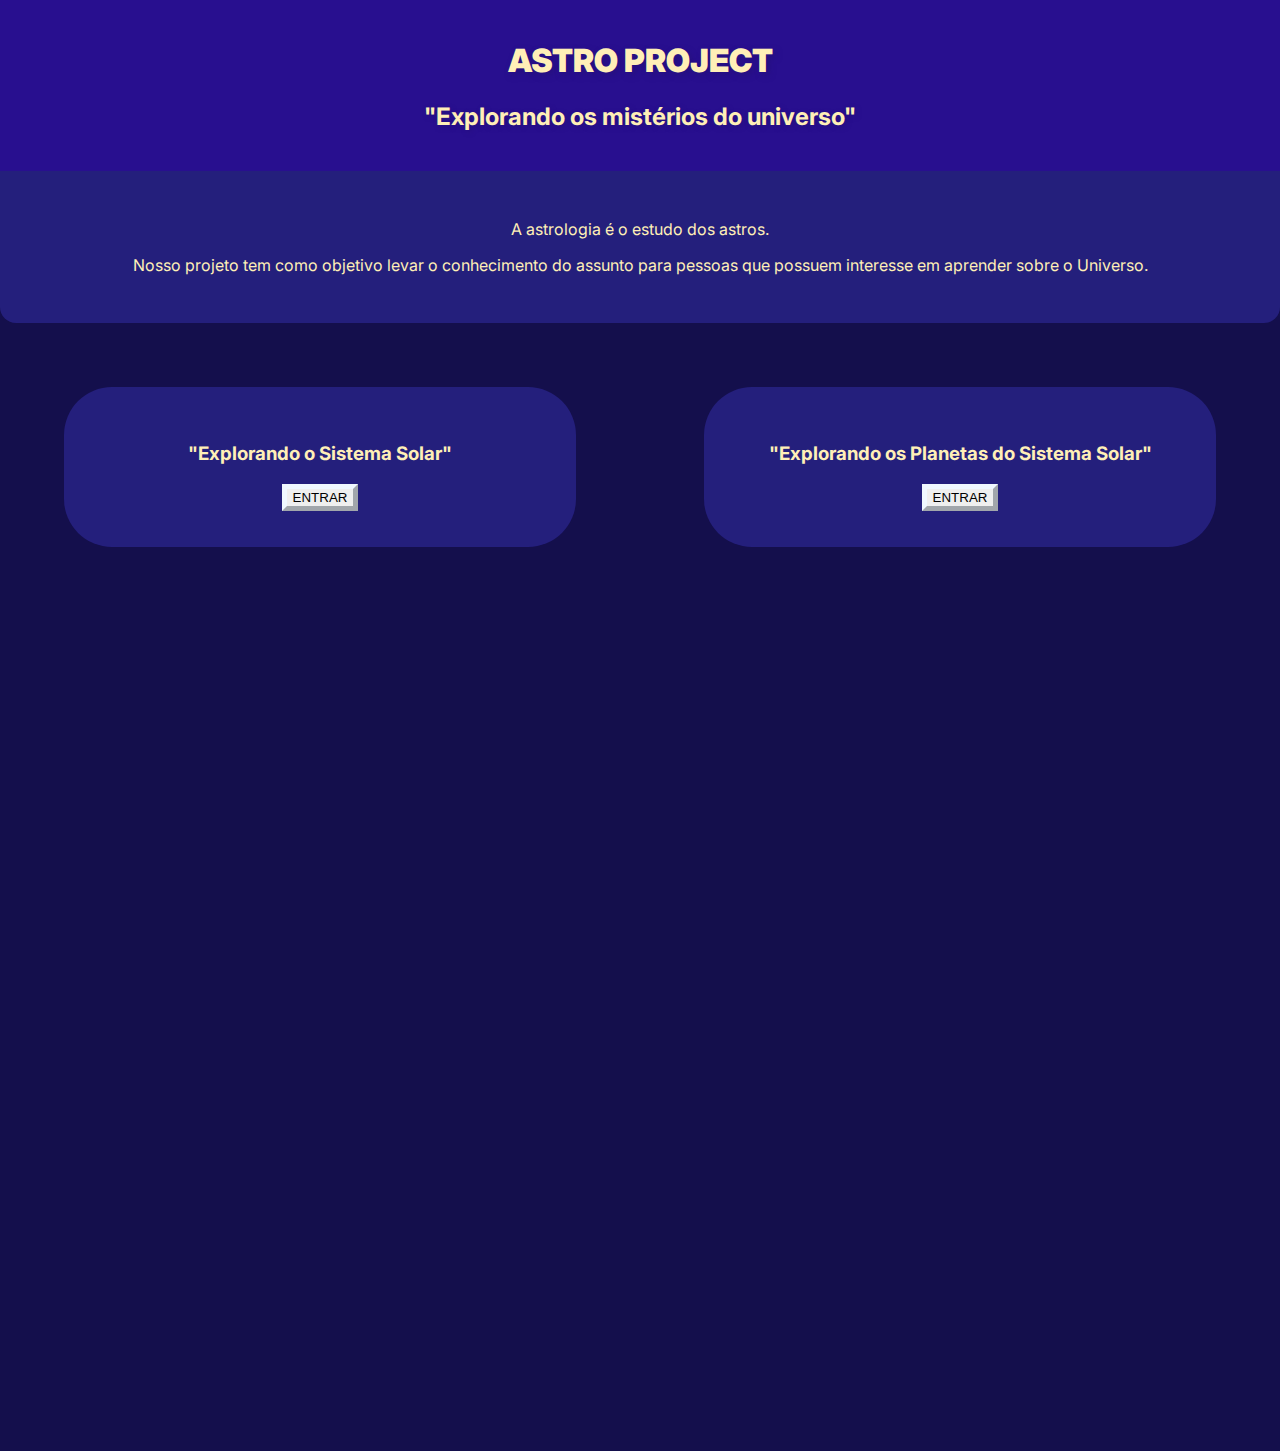
<file: index.html>
<!DOCTYPE html>
<html>

<head>
  <meta charset="utf-8">
  <meta name="viewport" content="width=device-width">
  <title>Astro Project</title>
  <link href="css/style.css" rel="stylesheet" type="text/css" />
</head>

<body>
  <header>
<h1 class="title">ASTRO PROJECT</h1>
    <h2 class="subtitle">"Explorando os mistérios do universo"</h2>
  </header>
  <main>
   <div class="centro"> <p>A astrologia é o estudo dos astros.</p><p> Nosso projeto tem como objetivo levar o conhecimento do assunto para pessoas que possuem interesse em aprender sobre o Universo.</p>
   </div>
    <div class="cont">
      <h3>"Explorando o Sistema Solar"</h3>
      <div class="botao">
        <a href="https://victor0008.github.io/Astro-Project-P/" target="_blank"><input class="entrar" type="button" value="ENTRAR"></a>
        </div>
      </div>

    <div class="cont">
      <h3>"Explorando os Planetas do Sistema Solar"</h2>
      <div class="botao">
        <a href="https://victor0008.github.io/Astro-Project-V/" target="_blank"><input class="entrar" type="button" value="ENTRAR"></a>

        
            </div>
    </div>
  </main>
  <footer>


    
  </footer>
</body>

</html>
</file>
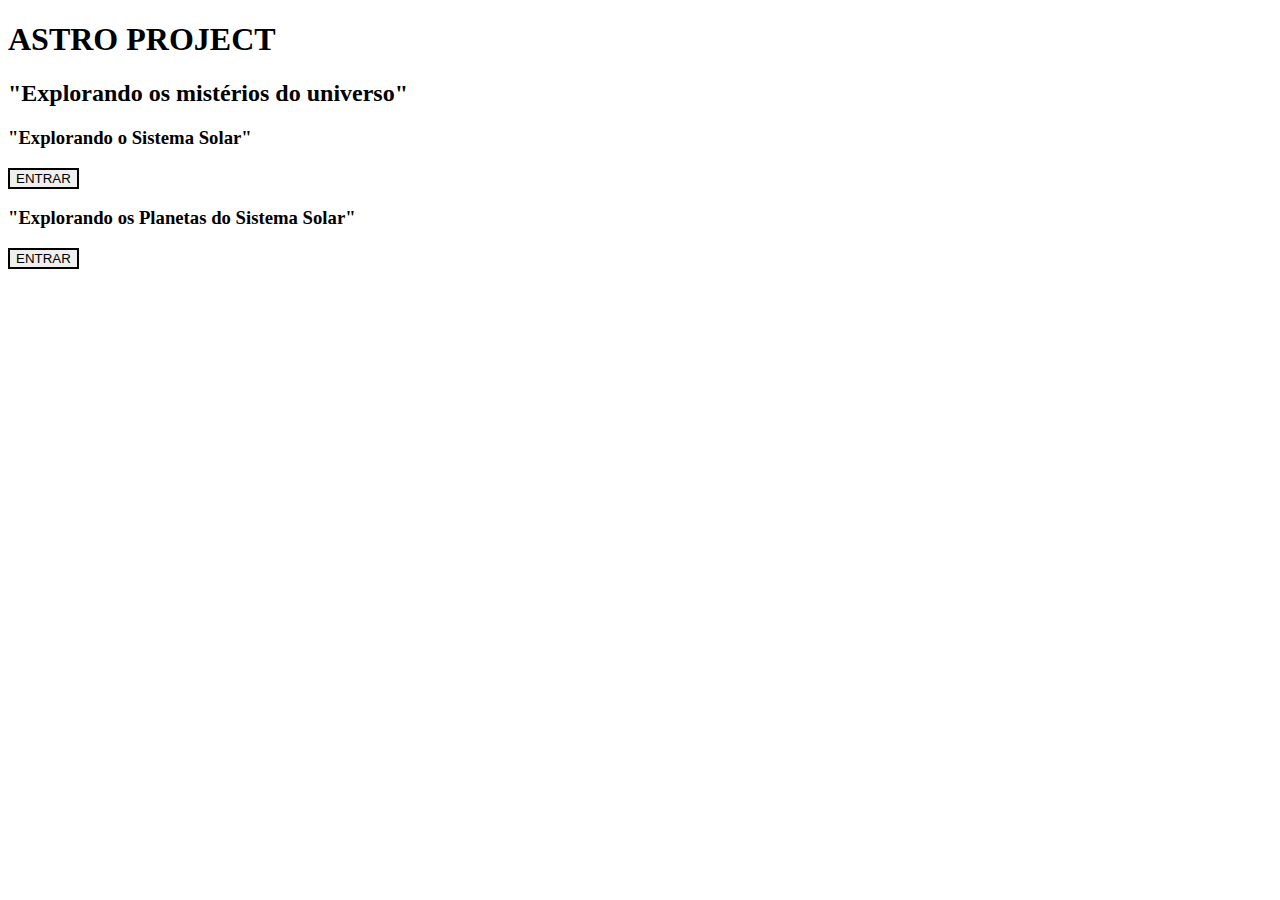
<file: indextst.html>
<!DOCTYPE html>
<html>

<head>
  <meta charset="utf-8">
  <meta name="viewport" content="width=device-width">
  <title>Astro Project teste</title>
  <link href="css/styletst.css" rel="stylesheet" type="text/css" />
</head>

<body>
  <header>
<h1 class="title">ASTRO PROJECT</h1>
    <h2 class="subtitle">"Explorando os mistérios do universo"</h2>
  </header>
  <main>
    
    <div class="cont">
      <h3>"Explorando o Sistema Solar"</h3>
      <div class="botao">
    <button class="entrar">ENTRAR</button>
        </div>
      </div>

    <div class="cont">
      <h3>"Explorando os Planetas do Sistema Solar"</h2>
      <div class="botao">
        <button class="entrar">ENTRAR</button>
            </div>
    </div>
  </main>
  <footer>


    
  </footer>
</body>

</html>
</file>
<file: css/style.css>
@import url('https://fonts.googleapis.com/css2?family=Inter:ital,opsz,wght@0,14..32,100..900;1,14..32,100..900&display=swap');

body {
  box-sizing: border box;
  align-items: center;
  margin: 0;
  padding: 0;
  font-family: "Inter", sans-serif;
}

h1{
  font-weight: 900;
  color: #FFEFB7;
  text-shadow: #26107e 0.1em 0.1em 0.2em ;
}

h2{
  color: #FFEFB7;
  font-weight: 700;
  text-shadow: #26107e 0.1em 0.1em 0.2em ;
}

header {
  background-color: #280f8f;
  text-align: center;
  padding: 20px;
  box-shadow: 20em;
}

main{
  width: 100%;
  text-align: center;
  height: 80em;
  text-align: justify;
  margin:0;
  padding:0;
  background-color: #140f4C;
}

h3{
  font-weight: 1200;
  color: #FFEFB7;
}

.cont {
  border-radius: 3em;
  padding: auto;
  width: auto;
  align-content:center  ;
  text-align: center;
  float: left;
  margin:5%;
  width: 40%;
  background-color: #241f7C;
  height: 10em;
}

.row::after {
  content: "";
  display: table;
  clear: both;
}

.entrar {

    border-color: aliceblue;
    border-width: 5px;
}

.centro {
  color: #FFEFB7;
  padding: 2em;
  background-color: #241f7C;
  text-align: center;
  height: auto;
  border-bottom-left-radius: 1em;
  border-bottom-right-radius: 1em;
  border-color: #241f7C;
}

.video {
  width: 50%;
  width: 30em;
}
</file>
<file: css/styletst.css>
@import url('https://fonts.googleapis.com/css2?family=Inter:ital,opsz,wght@0,14..32,100..900;1,14..32,100..900&display=swap');


.entrar {
    text-align: center;
    align-self: center;
   
    border-style: solid;
    

}
</file>
